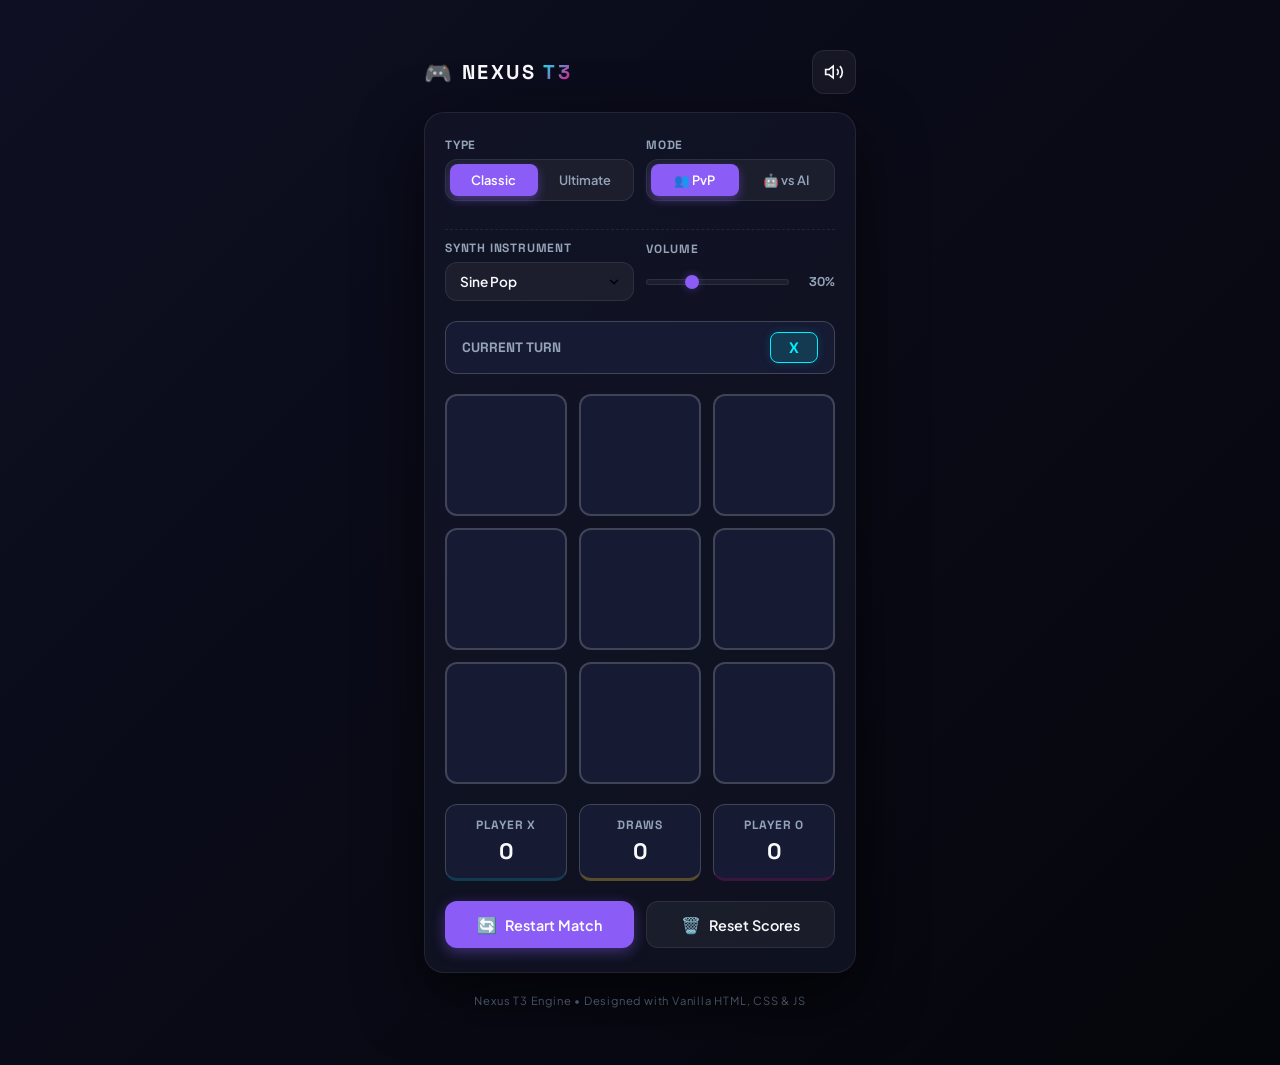
<file: tic-tac-toe/index.html>
<!DOCTYPE html>
<html lang="en">
<head>
  <meta charset="UTF-8">
  <meta name="viewport" content="width=device-width, initial-scale=1.0">
  <meta name="description" content="A premium, modern Tic-Tac-Toe web application featuring Ultimate Mode, customizable synth sound instruments, glowing neon aesthetics, and an unbeatable AI.">
  <title>Nexus Tic-Tac-Toe | Ultimate Gaming Experience</title>
  
  <!-- Preload Font Family -->
  <link rel="preconnect" href="https://fonts.googleapis.com">
  <link rel="preconnect" href="https://fonts.gstatic.com" crossorigin>
  <link href="https://fonts.googleapis.com/css2?family=Plus+Jakarta+Sans:wght@300;400;500;600;700&family=Space+Grotesk:wght@400;500;600;700&display=swap" rel="stylesheet">
  
  <!-- CSS Stylesheet -->
  <link rel="stylesheet" href="style.css">
</head>
<body class="theme-nexus">
  <!-- Animated Loading Screen -->
  <div id="loader" class="loader-container">
    <div class="loader-content">
      <div class="loader-logo">
        <svg viewBox="0 0 100 100" class="pulsing-logo">
          <circle cx="50" cy="50" r="40" class="circle-outer"></circle>
          <path d="M 30,30 L 70,70" class="cross-line-1"></path>
          <path d="M 70,30 L 30,70" class="cross-line-2"></path>
        </svg>
      </div>
      <h1 class="loader-title">NEXUS</h1>
      <p class="loader-subtitle">Loading Game Engine...</p>
    </div>
  </div>

  <!-- Main App Wrapper -->
  <div class="app-container">
    <!-- Header -->
    <header class="app-header">
      <div class="logo-area">
        <span class="logo-icon" aria-hidden="true">🎮</span>
        <span class="logo-text">NEXUS <span class="accent-text">T3</span></span>
      </div>
      <div class="header-controls">
        <!-- Quick Mute Button -->
        <button id="mute-toggle" class="icon-btn" aria-label="Mute game sounds" title="Mute/Unmute Sounds">
          <svg class="speaker-on-icon" viewBox="0 0 24 24" fill="none" stroke="currentColor" stroke-width="2">
            <polygon points="11 5 6 9 2 9 2 15 6 15 11 19 11 5"></polygon>
            <path d="M19.07 4.93a10 10 0 0 1 0 14.14M15.54 8.46a5 5 0 0 1 0 7.07"></path>
          </svg>
          <svg class="speaker-off-icon" viewBox="0 0 24 24" fill="none" stroke="currentColor" stroke-width="2" style="display: none;">
            <polygon points="11 5 6 9 2 9 2 15 6 15 11 19 11 5"></polygon>
            <line x1="23" y1="9" x2="17" y2="15"></line>
            <line x1="17" y1="9" x2="23" y2="15"></line>
          </svg>
        </button>
      </div>
    </header>

    <!-- Game Card Dashboard -->
    <main class="game-dashboard glass-panel">
      <!-- Game Settings -->
      <section class="game-settings" aria-label="Game Setup">
        <!-- Row 1: Game Type & Mode Selector -->
        <div class="settings-row">
          <div class="setting-group flex-1">
            <span class="setting-label">Type</span>
            <div class="toggle-buttons" role="radiogroup" aria-label="Game Type">
              <button id="type-classic" class="toggle-btn active" role="radio" aria-checked="true" tabindex="0">Classic</button>
              <button id="type-ultimate" class="toggle-btn" role="radio" aria-checked="false" tabindex="-1">Ultimate</button>
            </div>
          </div>
          
          <div class="setting-group flex-1">
            <span class="setting-label">Mode</span>
            <div class="toggle-buttons" role="radiogroup" aria-label="Game Mode">
              <button id="mode-pvp" class="toggle-btn active" role="radio" aria-checked="true" tabindex="0">👥 PvP</button>
              <button id="mode-pvc" class="toggle-btn" role="radio" aria-checked="false" tabindex="-1">🤖 vs AI</button>
            </div>
          </div>
        </div>

        <!-- Row 2: AI Level (Dynamic visibility) -->
        <div class="settings-row">
          <div id="difficulty-wrapper" class="setting-group flex-1 hidden">
            <span class="setting-label">AI Level</span>
            <div class="toggle-buttons" role="radiogroup" aria-label="AI Difficulty">
              <button id="diff-easy" class="toggle-btn active" role="radio" aria-checked="true" tabindex="0">Easy</button>
              <button id="diff-hard" class="toggle-btn" role="radio" aria-checked="false" tabindex="-1">Hard</button>
            </div>
          </div>
        </div>

        <!-- Row 3: Soundboard Settings (Volume & Waveform) -->
        <div class="settings-row soundboard-row">
          <div class="setting-group flex-1">
            <span class="setting-label">Synth Instrument</span>
            <select id="synth-waveform" class="custom-select" aria-label="Synthesizer Instrument Type">
              <option value="sine">Sine Pop</option>
              <option value="square">8-Bit Retro</option>
              <option value="triangle">Synth Pad</option>
            </select>
          </div>
          
          <div class="setting-group flex-1">
            <span class="setting-label">Volume</span>
            <div class="volume-slider-container">
              <input type="range" id="volume-control" class="volume-slider" min="0" max="100" value="30" aria-label="Game Volume Slider">
              <span id="volume-value" class="volume-display-val">30%</span>
            </div>
          </div>
        </div>
      </section>

      <!-- Status Turn Indicator -->
      <section class="turn-indicator-bar" aria-live="polite">
        <span class="turn-label">Current Turn</span>
        <div id="turn-display" class="turn-badge turn-x">
          <span class="turn-letter">X</span>
        </div>
      </section>

      <!-- Grid Board (Dynamic Population & SVG Overlay) -->
      <section class="board-container">
        <div class="board-wrapper">
          <!-- Main Grid Board (populated dynamically by JS) -->
          <div id="game-board" class="board-grid classic-mode" role="grid" aria-label="Tic-Tac-Toe Grid"></div>
          
          <!-- Laser Slicer SVG Overlay -->
          <svg id="laser-overlay" class="laser-overlay-svg" aria-hidden="true" xmlns="http://www.w3.org/2000/svg">
            <defs>
              <filter id="laser-glow-x" x="-50%" y="-50%" width="200%" height="200%">
                <feGaussianBlur stdDeviation="6" result="blur"></feGaussianBlur>
                <feMerge>
                  <feMergeNode in="blur"></feMergeNode>
                  <feMergeNode in="SourceGraphic"></feMergeNode>
                </feMerge>
              </filter>
              <filter id="laser-glow-o" x="-50%" y="-50%" width="200%" height="200%">
                <feGaussianBlur stdDeviation="6" result="blur"></feGaussianBlur>
                <feMerge>
                  <feMergeNode in="blur"></feMergeNode>
                  <feMergeNode in="SourceGraphic"></feMergeNode>
                </feMerge>
              </filter>
            </defs>
            <line id="laser-line" x1="0" y1="0" x2="0" y2="0" class="laser-line-element hidden-line"></line>
          </svg>
        </div>
      </section>

      <!-- Scoreboard -->
      <section class="scoreboard" aria-label="Score Tracker">
        <div class="score-card score-x">
          <div class="score-title">Player X</div>
          <div id="score-val-x" class="score-value">0</div>
        </div>
        <div class="score-card score-draw">
          <div class="score-title">Draws</div>
          <div id="score-val-draw" class="score-value">0</div>
        </div>
        <div class="score-card score-o">
          <div class="score-title">Player O</div>
          <div id="score-val-o" class="score-value">0</div>
        </div>
      </section>

      <!-- Control Panel -->
      <section class="controls-panel">
        <button id="btn-restart" class="action-btn primary-btn" title="Clear board and start a new round">
          <span class="btn-icon">🔄</span> Restart Match
        </button>
        <button id="btn-reset-scores" class="action-btn secondary-btn" title="Reset all score values to zero">
          <span class="btn-icon">🗑️</span> Reset Scores
        </button>
      </section>
    </main>

    <!-- Footer -->
    <footer class="app-footer">
      <p>Nexus T3 Engine &bull; Designed with Vanilla HTML, CSS & JS</p>
    </footer>
  </div>

  <!-- Custom Game Over Overlay -->
  <div id="game-over-modal" class="modal-overlay hidden" role="dialog" aria-modal="true" aria-labelledby="modal-title">
    <div class="modal-card glass-panel animated-modal">
      <h2 id="modal-title" class="modal-heading">Match Complete</h2>
      
      <!-- Highlight Display -->
      <div class="result-banner">
        <div id="result-visual" class="result-avatar">
          <!-- Dynamically populated winner SVG or emoji -->
        </div>
        <div id="result-text" class="result-message">Player X Wins!</div>
      </div>

      <div class="modal-actions">
        <button id="modal-btn-next" class="action-btn primary-btn">
          Continue
        </button>
        <button id="modal-btn-reset" class="action-btn secondary-btn">
          New Match
        </button>
      </div>
    </div>
  </div>

  <!-- JS Implementation -->
  <script src="script.js"></script>
</body>
</html>
</file>
<file: tic-tac-toe/style.css>
/* ==========================================================================
   CSS Design System & Gaming Aesthetics (Nexus T3 Engine)
   ========================================================================== */

/* Google Fonts Setup */
@import url('https://fonts.googleapis.com/css2?family=Plus+Jakarta+Sans:wght@300;400;500;600;700&family=Space+Grotesk:wght@400;500;600;700&display=swap');

:root {
  /* Transitions */
  --transition-fast: 0.15s cubic-bezier(0.25, 0.8, 0.25, 1);
  --transition-normal: 0.3s cubic-bezier(0.4, 0, 0.2, 1);
  --transition-slow: 0.5s cubic-bezier(0.4, 0, 0.2, 1);
  
  /* Border Radii */
  --radius-sm: 8px;
  --radius-md: 12px;
  --radius-lg: 20px;
  --radius-circle: 50%;
  
  /* Layout Sizing */
  --board-size: 400px;

  /* Theme Tokens - Nexus (Neon Gaming Theme) */
  --bg-gradient: linear-gradient(135deg, #0e0f22 0%, #05060b 100%);
  --panel-bg: rgba(22, 26, 47, 0.5);
  --panel-border: rgba(255, 255, 255, 0.08);
  --panel-shadow: 0 24px 64px rgba(0, 0, 0, 0.65);
  --backdrop-blur: 24px;
  
  --color-text: #f8fafc;
  --color-text-dim: #94a3b8;
  --color-text-muted: #64748b;
  
  --color-x: #00f0ff;
  --color-x-glow: rgba(0, 240, 255, 0.5);
  --color-x-glow-dim: rgba(0, 240, 255, 0.15);
  
  --color-o: #ff007f;
  --color-o-glow: rgba(255, 0, 127, 0.5);
  --color-o-glow-dim: rgba(255, 0, 127, 0.15);
  
  --color-accent: #8b5cf6;
  --color-accent-glow: rgba(139, 92, 246, 0.4);
  
  --color-draw: #fbbf24;
  --color-draw-glow: rgba(251, 191, 36, 0.3);
  
  /* Enhanced contrast grid variables */
  --cell-bg: rgba(26, 32, 60, 0.7); /* Brighter, more solid dark purple glass */
  --cell-hover: rgba(40, 50, 92, 0.95); /* High-contrast hover background */
  --cell-active: rgba(26, 32, 60, 0.95);
  --cell-border: rgba(255, 255, 255, 0.18); /* Brighter, crisper white cell outlines */
  --cell-shadow-hover: 0 0 15px rgba(139, 92, 246, 0.25);
  
  --btn-secondary-bg: rgba(255, 255, 255, 0.05);
  --btn-secondary-hover: rgba(255, 255, 255, 0.12);
  --btn-secondary-border: rgba(255, 255, 255, 0.08);
  
  --font-primary: 'Plus Jakarta Sans', sans-serif;
  --font-accent: 'Space Grotesk', sans-serif;
  --loader-bg: #05060b;
}

/* ==========================================================================
   Global Resets & Base Styles
   ========================================================================== */
*, *::before, *::after {
  box-sizing: border-box;
  margin: 0;
  padding: 0;
}

body {
  font-family: var(--font-primary);
  color: var(--color-text);
  min-height: 100vh;
  display: flex;
  justify-content: center;
  align-items: center;
  overflow-x: hidden;
  background: var(--bg-gradient);
  position: relative;
  transition: background var(--transition-slow), color var(--transition-normal);
}

/* ==========================================================================
   Loading Screen / Intro animations
   ========================================================================== */
.loader-container {
  position: fixed;
  top: 0;
  left: 0;
  width: 100%;
  height: 100%;
  background: var(--loader-bg);
  z-index: 9999;
  display: flex;
  justify-content: center;
  align-items: center;
  transition: opacity 0.6s ease, visibility 0.6s ease;
}

.loader-content {
  text-align: center;
  display: flex;
  flex-direction: column;
  align-items: center;
}

.loader-logo {
  width: 90px;
  height: 90px;
  margin-bottom: 20px;
}

.pulsing-logo {
  width: 100%;
  height: 100%;
}

.circle-outer {
  stroke: var(--color-o);
  stroke-width: 6;
  fill: none;
  stroke-dasharray: 260;
  stroke-dashoffset: 260;
  transform-origin: center;
  animation: drawCircle 2.5s infinite ease-in-out alternate, spinCircle 6s infinite linear;
}

.cross-line-1, .cross-line-2 {
  stroke: var(--color-x);
  stroke-width: 6;
  stroke-linecap: round;
  fill: none;
  stroke-dasharray: 60;
  stroke-dashoffset: 60;
}

.cross-line-1 {
  animation: drawLine1 1.25s infinite ease-in-out alternate;
}

.cross-line-2 {
  animation: drawLine2 1.25s infinite ease-in-out alternate 0.3s;
}

.loader-title {
  font-family: var(--font-accent);
  font-size: 2.2rem;
  letter-spacing: 0.5rem;
  margin-bottom: 8px;
  background: linear-gradient(90deg, var(--color-x), var(--color-o));
  -webkit-background-clip: text;
  -webkit-text-fill-color: transparent;
  animation: pulseTitle 2s infinite ease-in-out;
}

.loader-subtitle {
  font-size: 0.85rem;
  color: var(--color-text-dim);
  letter-spacing: 0.15rem;
  text-transform: uppercase;
}

/* Keyframes for loader */
@keyframes drawCircle {
  0% { stroke-dashoffset: 260; }
  100% { stroke-dashoffset: 0; }
}
@keyframes spinCircle {
  0% { transform: rotate(0deg); }
  100% { transform: rotate(360deg); }
}
@keyframes drawLine1 {
  0%, 20% { stroke-dashoffset: 60; }
  100% { stroke-dashoffset: 0; }
}
@keyframes drawLine2 {
  0%, 20% { stroke-dashoffset: 60; }
  100% { stroke-dashoffset: 0; }
}
@keyframes pulseTitle {
  0%, 100% { opacity: 0.7; transform: scale(0.98); }
  50% { opacity: 1; transform: scale(1.02); }
}

.loader-fadeout {
  opacity: 0;
  visibility: hidden;
}

/* ==========================================================================
   App Container & Glassmorphism Dashboard
   ========================================================================== */
.app-container {
  width: 100%;
  max-width: 500px;
  padding: 20px 14px;
  display: flex;
  flex-direction: column;
  min-height: 100vh;
  opacity: 0;
  transform: translateY(20px);
  animation: appEntrance 0.8s cubic-bezier(0.2, 0.8, 0.2, 1) forwards;
  animation-delay: 0.2s;
}

@keyframes appEntrance {
  to {
    opacity: 1;
    transform: translateY(0);
  }
}

.app-header {
  display: flex;
  justify-content: space-between;
  align-items: center;
  margin-bottom: 18px;
}

.logo-area {
  display: flex;
  align-items: center;
  gap: 10px;
}

.logo-icon {
  font-size: 1.4rem;
}

.logo-text {
  font-family: var(--font-accent);
  font-size: 1.25rem;
  font-weight: 700;
  letter-spacing: 0.15rem;
}

.accent-text {
  background: linear-gradient(135deg, var(--color-x), var(--color-o));
  -webkit-background-clip: text;
  -webkit-text-fill-color: transparent;
  font-weight: 800;
}

.game-dashboard {
  background: var(--panel-bg);
  border: 1px solid var(--panel-border);
  border-radius: var(--radius-lg);
  box-shadow: var(--panel-shadow);
  backdrop-filter: blur(var(--backdrop-blur));
  -webkit-backdrop-filter: blur(var(--backdrop-blur));
  padding: 24px 20px;
  display: flex;
  flex-direction: column;
  gap: 20px;
  position: relative;
  transition: background var(--transition-slow), border var(--transition-normal), box-shadow var(--transition-normal);
}

/* ==========================================================================
   Header Buttons & Configuration Selectors
   ========================================================================== */
.icon-btn {
  background: var(--btn-secondary-bg);
  border: 1px solid var(--btn-secondary-border);
  color: var(--color-text);
  width: 44px;
  height: 44px;
  border-radius: var(--radius-md);
  display: flex;
  justify-content: center;
  align-items: center;
  cursor: pointer;
  outline: none;
  transition: all var(--transition-fast);
}

.icon-btn:hover, .icon-btn:focus-visible {
  background: var(--btn-secondary-hover);
  transform: translateY(-2px);
  box-shadow: 0 4px 12px rgba(0, 0, 0, 0.15);
}

.icon-btn:active {
  transform: translateY(0);
}

.icon-btn svg {
  width: 20px;
  height: 20px;
}

/* Settings Setup Layout */
.game-settings {
  display: flex;
  flex-direction: column;
  gap: 12px;
}

.settings-row {
  display: flex;
  gap: 12px;
  align-items: center;
}

.flex-1 {
  flex: 1;
  min-width: 0;
}

.setting-group {
  display: flex;
  flex-direction: column;
  gap: 6px;
  transition: opacity var(--transition-normal), transform var(--transition-normal);
}

.setting-group.hidden {
  opacity: 0;
  pointer-events: none;
  transform: translateY(-5px);
  position: absolute;
  width: 0;
  height: 0;
  overflow: hidden;
  margin: 0;
  padding: 0;
}

.setting-label {
  font-size: 0.75rem;
  font-weight: 700;
  color: var(--color-text-dim);
  font-family: var(--font-accent);
  text-transform: uppercase;
  letter-spacing: 0.05rem;
}

/* Dropdown styling */
.custom-select {
  appearance: none;
  -webkit-appearance: none;
  background: var(--btn-secondary-bg);
  border: 1px solid var(--btn-secondary-border);
  color: var(--color-text);
  padding: 10px 14px;
  padding-right: 32px;
  border-radius: var(--radius-md);
  font-family: var(--font-primary);
  font-size: 0.85rem;
  font-weight: 600;
  outline: none;
  cursor: pointer;
  width: 100%;
  background-image: url("data:image/svg+xml;charset=UTF-8,%3Csvg xmlns='http://www.w3.org/2000/svg' width='24' height='24' viewBox='0 0 24 24' fill='none' stroke='currentColor' stroke-width='2.5' stroke-linecap='round' stroke-linejoin='round'%3E%3Cpolyline points='6 9 12 15 18 9'%3E%3C/polyline%3E%3C/svg%3E");
  background-repeat: no-repeat;
  background-position: right 12px center;
  background-size: 14px;
  transition: all var(--transition-fast);
}

.custom-select:hover, .custom-select:focus-visible {
  border-color: var(--color-accent);
  background-color: var(--btn-secondary-hover);
  box-shadow: 0 0 10px var(--color-accent-glow);
}

.custom-select option {
  background: #0f1020;
  color: #f8fafc;
}

/* Volume Slider */
.soundboard-row {
  margin-top: 4px;
  padding-top: 10px;
  border-top: 1px dashed var(--panel-border);
}

.volume-slider-container {
  display: flex;
  align-items: center;
  gap: 10px;
  width: 100%;
  height: 38px;
}

.volume-slider {
  appearance: none;
  -webkit-appearance: none;
  flex: 1;
  height: 6px;
  background: var(--btn-secondary-bg);
  border: 1px solid var(--btn-secondary-border);
  border-radius: var(--radius-sm);
  outline: none;
  cursor: pointer;
  transition: all var(--transition-fast);
}

.volume-slider::-webkit-slider-thumb {
  appearance: none;
  -webkit-appearance: none;
  width: 14px;
  height: 14px;
  border-radius: 50%;
  background: var(--color-accent);
  box-shadow: 0 0 8px var(--color-accent-glow);
  transition: transform var(--transition-fast);
}

.volume-slider::-webkit-slider-thumb:hover {
  transform: scale(1.25);
}

.volume-display-val {
  font-family: var(--font-accent);
  font-size: 0.8rem;
  font-weight: 700;
  min-width: 36px;
  text-align: right;
  color: var(--color-text-dim);
}

/* Radio Button Toggles */
.toggle-buttons {
  display: flex;
  background: var(--btn-secondary-bg);
  border: 1px solid var(--btn-secondary-border);
  padding: 4px;
  border-radius: var(--radius-md);
  gap: 4px;
  width: 100%;
}

.toggle-btn {
  background: transparent;
  border: none;
  color: var(--color-text-dim);
  font-family: var(--font-primary);
  font-size: 0.8rem;
  font-weight: 600;
  padding: 8px 12px;
  border-radius: calc(var(--radius-md) - 4px);
  cursor: pointer;
  flex: 1;
  display: flex;
  align-items: center;
  justify-content: center;
  gap: 6px;
  outline: none;
  transition: all var(--transition-fast);
}

.toggle-btn:hover {
  color: var(--color-text);
}

.toggle-btn.active {
  background: var(--color-accent);
  color: #ffffff !important;
  box-shadow: 0 4px 10px var(--color-accent-glow);
}

.toggle-btn:focus-visible {
  outline: 2px solid var(--color-accent);
  outline-offset: 1px;
}

/* ==========================================================================
   Turn Status Display
   ========================================================================== */
.turn-indicator-bar {
  display: flex;
  justify-content: space-between;
  align-items: center;
  padding: 10px 16px;
  background: var(--cell-bg);
  border: 1px solid var(--cell-border);
  border-radius: var(--radius-md);
}

.turn-label {
  font-size: 0.85rem;
  font-weight: 700;
  color: var(--color-text-dim);
  font-family: var(--font-accent);
  text-transform: uppercase;
}

.turn-badge {
  display: flex;
  align-items: center;
  justify-content: center;
  padding: 5px 18px;
  border-radius: var(--radius-sm);
  font-family: var(--font-accent);
  font-weight: 700;
  font-size: 0.95rem;
  transition: all var(--transition-normal);
}

.turn-badge.turn-x {
  background: var(--color-x-glow-dim);
  color: var(--color-x);
  border: 1px solid var(--color-x);
  box-shadow: 0 0 10px var(--color-x-glow-dim);
}

.turn-badge.turn-o {
  background: var(--color-o-glow-dim);
  color: var(--color-o);
  border: 1px solid var(--color-o);
  box-shadow: 0 0 10px var(--color-o-glow-dim);
}

/* ==========================================================================
   Classic & Ultimate Grid Layouts
   ========================================================================== */
.board-container {
  display: flex;
  justify-content: center;
  align-items: center;
  width: 100%;
}

.board-wrapper {
  position: relative;
  width: 100%;
  max-width: var(--board-size);
  aspect-ratio: 1 / 1;
}

.board-grid {
  width: 100%;
  height: 100%;
  transition: all var(--transition-slow);
}

/* Classic Mode Grid (3x3 Cells) */
.board-grid.classic-mode {
  display: grid;
  grid-template-columns: repeat(3, 1fr);
  grid-template-rows: repeat(3, 1fr);
  gap: 12px;
}

/* Ultimate Mode Grid (3x3 of 3x3s) */
.board-grid.ultimate-mode {
  display: grid;
  grid-template-columns: repeat(3, 1fr);
  grid-template-rows: repeat(3, 1fr);
  gap: 12px; /* Slightly wider spacing for ultimate panels */
}

/* Individual Cell Base styling */
.board-cell {
  background: var(--cell-bg);
  border: 2px solid var(--cell-border); /* Thicker border (2px) for crisp lines */
  border-radius: var(--radius-md);
  position: relative;
  cursor: pointer;
  outline: none;
  display: flex;
  justify-content: center;
  align-items: center;
  transition: background var(--transition-fast), border-color var(--transition-fast), transform var(--transition-fast), box-shadow var(--transition-fast);
}

/* Sizing for classic cell markers */
.board-grid.classic-mode .board-cell {
  padding: 16%;
}

.board-cell:hover:not(:disabled) {
  background: var(--cell-hover);
  border-color: rgba(255, 255, 255, 0.45); /* Highlighted white border on hover */
  transform: translateY(-2px) scale(1.02);
  box-shadow: var(--cell-shadow-hover);
}

.board-cell:focus-visible {
  outline: 2px solid var(--color-accent);
  outline-offset: -2px;
}

.board-cell:active:not(:disabled) {
  transform: scale(0.97);
}

.board-cell:disabled {
  cursor: default;
}

/* Ultimate mode sub-board wraps */
.sub-board {
  display: grid;
  grid-template-columns: repeat(3, 1fr);
  grid-template-rows: repeat(3, 1fr);
  gap: 4px;
  padding: 6px;
  background: rgba(10, 12, 26, 0.6); /* Defined dark backdrop for nested boards */
  border: 2px solid rgba(255, 255, 255, 0.16); /* Crisper subboard container borders */
  border-radius: var(--radius-md);
  position: relative;
  transition: border-color var(--transition-normal), box-shadow var(--transition-normal), opacity var(--transition-normal);
}

/* Small Cell sizing inside Ultimate Mode */
.cell-small {
  padding: 10%;
  border-width: 1px; /* Thinner border for nested grid cells */
  border-radius: calc(var(--radius-md) - 6px);
}

/* Lock out inactive subboards */
.board-grid.ultimate-mode.has-active-restriction .sub-board:not(.active-sub-board) {
  opacity: 0.35; /* Dims inactive boards more to emphasize active board */
}

/* Highlight the board the user MUST play in */
.sub-board.active-sub-board {
  border-color: var(--color-accent) !important;
  box-shadow: 0 0 16px var(--color-accent-glow);
  animation: pulseActiveSub 1.5s infinite alternate ease-in-out;
}

@keyframes pulseActiveSub {
  0% { box-shadow: 0 0 4px var(--color-accent-glow); }
  100% { box-shadow: 0 0 18px var(--color-accent); }
}

/* Large overlay representing a completed sub-board (won/drawn) */
.sub-board-overlay {
  position: absolute;
  top: 0;
  left: 0;
  width: 100%;
  height: 100%;
  display: flex;
  justify-content: center;
  align-items: center;
  background: rgba(4, 5, 12, 0.75); /* Darker overlay for better contrast */
  backdrop-filter: blur(1.5px);
  border-radius: var(--radius-md);
  z-index: 5;
  pointer-events: none;
  animation: overlayAppear 0.3s cubic-bezier(0.175, 0.885, 0.32, 1.275) forwards;
}

@keyframes overlayAppear {
  0% { transform: scale(0.85); opacity: 0; }
  100% { transform: scale(1); opacity: 1; }
}

.sub-board-overlay svg {
  width: 60%;
  height: 60%;
}

.sub-board-overlay.overlay-draw {
  font-size: 1.6rem;
  font-weight: 700;
  color: var(--color-draw);
  text-shadow: 0 0 8px var(--color-draw-glow);
}

/* ==========================================================================
   Neon Marker Drawings
   ========================================================================== */
.marker-icon {
  width: 100%;
  height: 100%;
  display: block;
}

.marker-x path {
  stroke-dasharray: 80;
  stroke-dashoffset: 80;
  animation: drawPath 0.32s cubic-bezier(0.16, 1, 0.3, 1) forwards;
}

.marker-x path:nth-child(2) {
  animation-delay: 0.1s;
}

.marker-o circle {
  stroke-dasharray: 180;
  stroke-dashoffset: 180;
  animation: drawPath 0.4s cubic-bezier(0.16, 1, 0.3, 1) forwards;
}

@keyframes drawPath {
  to {
    stroke-dashoffset: 0;
  }
}

/* Pulsing win cell highlights (Classic Mode) */
.board-cell.win-highlight-x {
  background: var(--color-x-glow-dim);
  border-color: var(--color-x);
  box-shadow: 0 0 20px var(--color-x-glow);
  animation: pulseWinX 1.5s infinite alternate ease-in-out;
}

.board-cell.win-highlight-o {
  background: var(--color-o-glow-dim);
  border-color: var(--color-o);
  box-shadow: 0 0 20px var(--color-o-glow);
  animation: pulseWinO 1.5s infinite alternate ease-in-out;
}

@keyframes pulseWinX {
  0% { transform: scale(1); box-shadow: 0 0 10px var(--color-x-glow-dim); }
  100% { transform: scale(1.02); box-shadow: 0 0 25px var(--color-x-glow); }
}

@keyframes pulseWinO {
  0% { transform: scale(1); box-shadow: 0 0 10px var(--color-o-glow-dim); }
  100% { transform: scale(1.02); box-shadow: 0 0 25px var(--color-o-glow); }
}

/* ==========================================================================
   SVG Laser Slicer Win Line
   ========================================================================== */
.laser-overlay-svg {
  position: absolute;
  top: 0;
  left: 0;
  width: 100%;
  height: 100%;
  z-index: 10;
  pointer-events: none;
}

.laser-line-element {
  stroke-width: 6;
  stroke-linecap: round;
  fill: none;
  stroke-dasharray: 1000;
  stroke-dashoffset: 1000;
  transition: stroke-dashoffset 0.6s cubic-bezier(0.16, 1, 0.3, 1);
}

.laser-line-element.x-win {
  stroke: var(--color-x);
  filter: url(#laser-glow-x);
}

.laser-line-element.o-win {
  stroke: var(--color-o);
  filter: url(#laser-glow-o);
}

.laser-line-element.draw-win {
  stroke: var(--color-draw);
  filter: drop-shadow(0 0 8px var(--color-draw-glow));
}

.laser-line-element.active-slice {
  stroke-dashoffset: 0;
}

.laser-line-element.hidden-line {
  display: none;
}

/* ==========================================================================
   Scoreboard Layout
   ========================================================================== */
.scoreboard {
  display: grid;
  grid-template-columns: repeat(3, 1fr);
  gap: 12px;
}

.score-card {
  background: var(--cell-bg);
  border: 1px solid var(--cell-border);
  border-radius: var(--radius-md);
  padding: 12px 8px;
  text-align: center;
  transition: all var(--transition-normal);
}

.score-title {
  font-family: var(--font-accent);
  font-size: 0.75rem;
  font-weight: 700;
  color: var(--color-text-dim);
  text-transform: uppercase;
  letter-spacing: 0.05rem;
  margin-bottom: 4px;
}

.score-value {
  font-family: var(--font-accent);
  font-size: 1.4rem;
  font-weight: 700;
}

.score-card.score-x {
  border-bottom: 3px solid var(--color-x-glow-dim);
}
.score-card.score-x.active-score {
  border-bottom-color: var(--color-x);
  box-shadow: 0 4px 15px var(--color-x-glow-dim);
}

.score-card.score-o {
  border-bottom: 3px solid var(--color-o-glow-dim);
}
.score-card.score-o.active-score {
  border-bottom-color: var(--color-o);
  box-shadow: 0 4px 15px var(--color-o-glow-dim);
}

.score-card.score-draw {
  border-bottom: 3px solid var(--color-draw-glow);
}

/* ==========================================================================
   Control Action Buttons
   ========================================================================== */
.controls-panel {
  display: flex;
  gap: 12px;
  width: 100%;
}

.action-btn {
  font-family: var(--font-primary);
  font-size: 0.9rem;
  font-weight: 600;
  padding: 12px 18px;
  border-radius: var(--radius-md);
  cursor: pointer;
  display: flex;
  align-items: center;
  justify-content: center;
  gap: 8px;
  outline: none;
  flex: 1;
  transition: all var(--transition-fast);
}

.primary-btn {
  background: var(--color-accent);
  border: 1px solid transparent;
  color: #ffffff;
  box-shadow: 0 4px 14px var(--color-accent-glow);
}

.primary-btn:hover, .primary-btn:focus-visible {
  transform: translateY(-2px);
  box-shadow: 0 6px 20px rgba(139, 92, 246, 0.45);
}

.secondary-btn {
  background: var(--btn-secondary-bg);
  border: 1px solid var(--btn-secondary-border);
  color: var(--color-text);
}

.secondary-btn:hover, .secondary-btn:focus-visible {
  background: var(--btn-secondary-hover);
  transform: translateY(-2px);
}

.action-btn:active {
  transform: translateY(0);
}

.btn-icon {
  font-size: 1rem;
}

/* ==========================================================================
   Footer
   ========================================================================== */
.app-footer {
  text-align: center;
  margin-top: auto;
  padding: 20px 0 8px;
}

.app-footer p {
  font-size: 0.7rem;
  color: var(--color-text-muted);
  letter-spacing: 0.05rem;
}

/* ==========================================================================
   Modal Dialog Layout
   ========================================================================== */
.modal-overlay {
  position: fixed;
  top: 0;
  left: 0;
  width: 100%;
  height: 100%;
  background: rgba(4, 5, 12, 0.85); /* Slightly darker background for better readability and focus */
  z-index: 100000; /* Ensure overlay floats on top of everything, including loader/header controls */
  display: flex;
  justify-content: center;
  align-items: center;
  padding: 20px;
  backdrop-filter: blur(12px); /* Higher blur for a premium glassmorphic effect */
  -webkit-backdrop-filter: blur(12px);
  
  /* Initial state is active/visible, but hidden/shown status is governed by .hidden */
  opacity: 1;
  visibility: visible;
  pointer-events: auto;
  transition: opacity var(--transition-normal) ease, visibility var(--transition-normal) ease;
}

.modal-card {
  width: 100%;
  max-width: 400px; /* Expanded slightly for breathing room */
  background: var(--panel-bg);
  border: 1.5px solid var(--panel-border); /* Thicker border for crisp lines */
  border-radius: var(--radius-lg);
  box-shadow: 0 0 30px rgba(0, 240, 255, 0.15), var(--panel-shadow); /* Added neon outer glow to card */
  padding: 32px 24px;
  text-align: center;
  display: flex;
  flex-direction: column;
  align-items: center;
  gap: 20px;
}

.modal-heading {
  font-family: var(--font-accent);
  font-size: 1.4rem;
  font-weight: 700;
  color: var(--color-text);
}

.result-banner {
  display: flex;
  flex-direction: column;
  align-items: center;
  gap: 14px;
  width: 100%;
  padding: 10px 0;
}

.result-avatar {
  width: 70px;
  height: 70px;
  display: flex;
  justify-content: center;
  align-items: center;
}

.result-message {
  font-family: var(--font-accent);
  font-size: 1.4rem;
  font-weight: 700;
}

.modal-actions {
  display: flex;
  flex-direction: column;
  gap: 8px;
  width: 100%;
}

.modal-overlay.hidden {
  opacity: 0;
  pointer-events: none;
  visibility: hidden; /* Delayed transition to hidden ensures click-through and zero layout interference */
}

.animated-modal {
  transform: translateY(35px) scale(0.94); /* Enhanced transition distance and scale for a premium feel */
  opacity: 0;
  transition: transform var(--transition-normal) cubic-bezier(0.34, 1.56, 0.64, 1), opacity var(--transition-normal) ease;
}

.modal-overlay:not(.hidden) .animated-modal {
  transform: translateY(0) scale(1);
  opacity: 1;
}

/* ==========================================================================
   Responsive Adaptations
   ========================================================================== */

/* Very small mobile screen */
@media (max-width: 380px) {
  :root {
    --board-size: 290px;
  }
  
  .game-dashboard {
    padding: 16px 12px;
    gap: 16px;
  }
  
  .settings-row {
    flex-direction: column;
    align-items: stretch;
    gap: 8px;
  }
  
  .soundboard-row {
    flex-direction: column;
  }
  
  .score-title {
    font-size: 0.65rem;
  }
  
  .score-value {
    font-size: 1.1rem;
  }
  
  .action-btn {
    padding: 10px 12px;
    font-size: 0.8rem;
  }
}

/* Medium viewport (Tablet / landscape phones) */
@media (min-width: 768px) {
  body {
    padding: 30px 0;
  }
  
  .app-container {
    max-width: 460px;
  }
}
</file>
